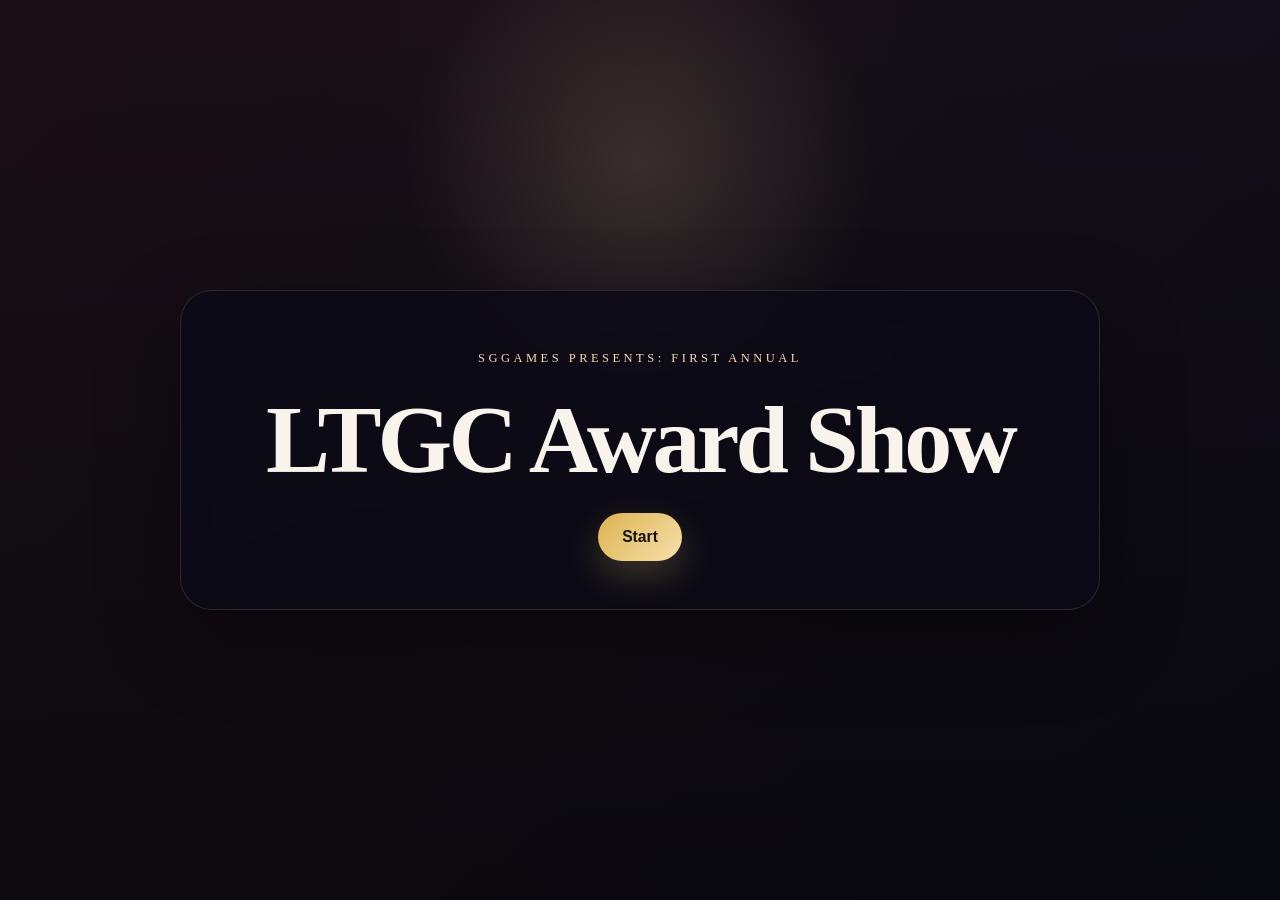
<file: index.html>
<!DOCTYPE html>
<html lang="en">
<head>
  <meta charset="UTF-8" />
  <meta name="viewport" content="width=device-width, initial-scale=1.0" />
  <title>First Annual LTGC Award Show</title>
  <link rel="stylesheet" href="style.css" />
</head>
<body>
  <div class="page-shell">
    <section class="hero-panel view" id="home-section">
      <div class="hero-overlay"></div>
      <div class="hero-content">
        <p class="label">SGGames Presents: First Annual</p>
        <h1>LTGC Award Show</h1>
        <div class="hero-actions">
          <button class="btn btn-primary" id="start-show">Start</button>
        </div>
      </div>
    </section>

    <main class="show-view view hidden" id="show-section">
      <div class="show-header">
        <div class="award-progress" id="award-progress">Award 1 of 1</div>
      </div>

      <section class="award-card" id="award-card">
        <span class="section-label" id="card-label">Current Award</span>
        <div class="award-title" id="award-title">Who&apos;s the...</div>
        <div class="award-note" id="award-note">Click reveal when everyone is ready.</div>
        <div class="winner-stage" id="winner-stage"></div>
        <div class="award-actions">
          <button class="btn btn-outline" id="reveal-winner">Reveal</button>
          <button class="btn btn-primary hidden" id="next-award">Next Award</button>
        </div>
      </section>
    </main>
  </div>

  <script src="script.js"></script>
</body>
</html>
</file>
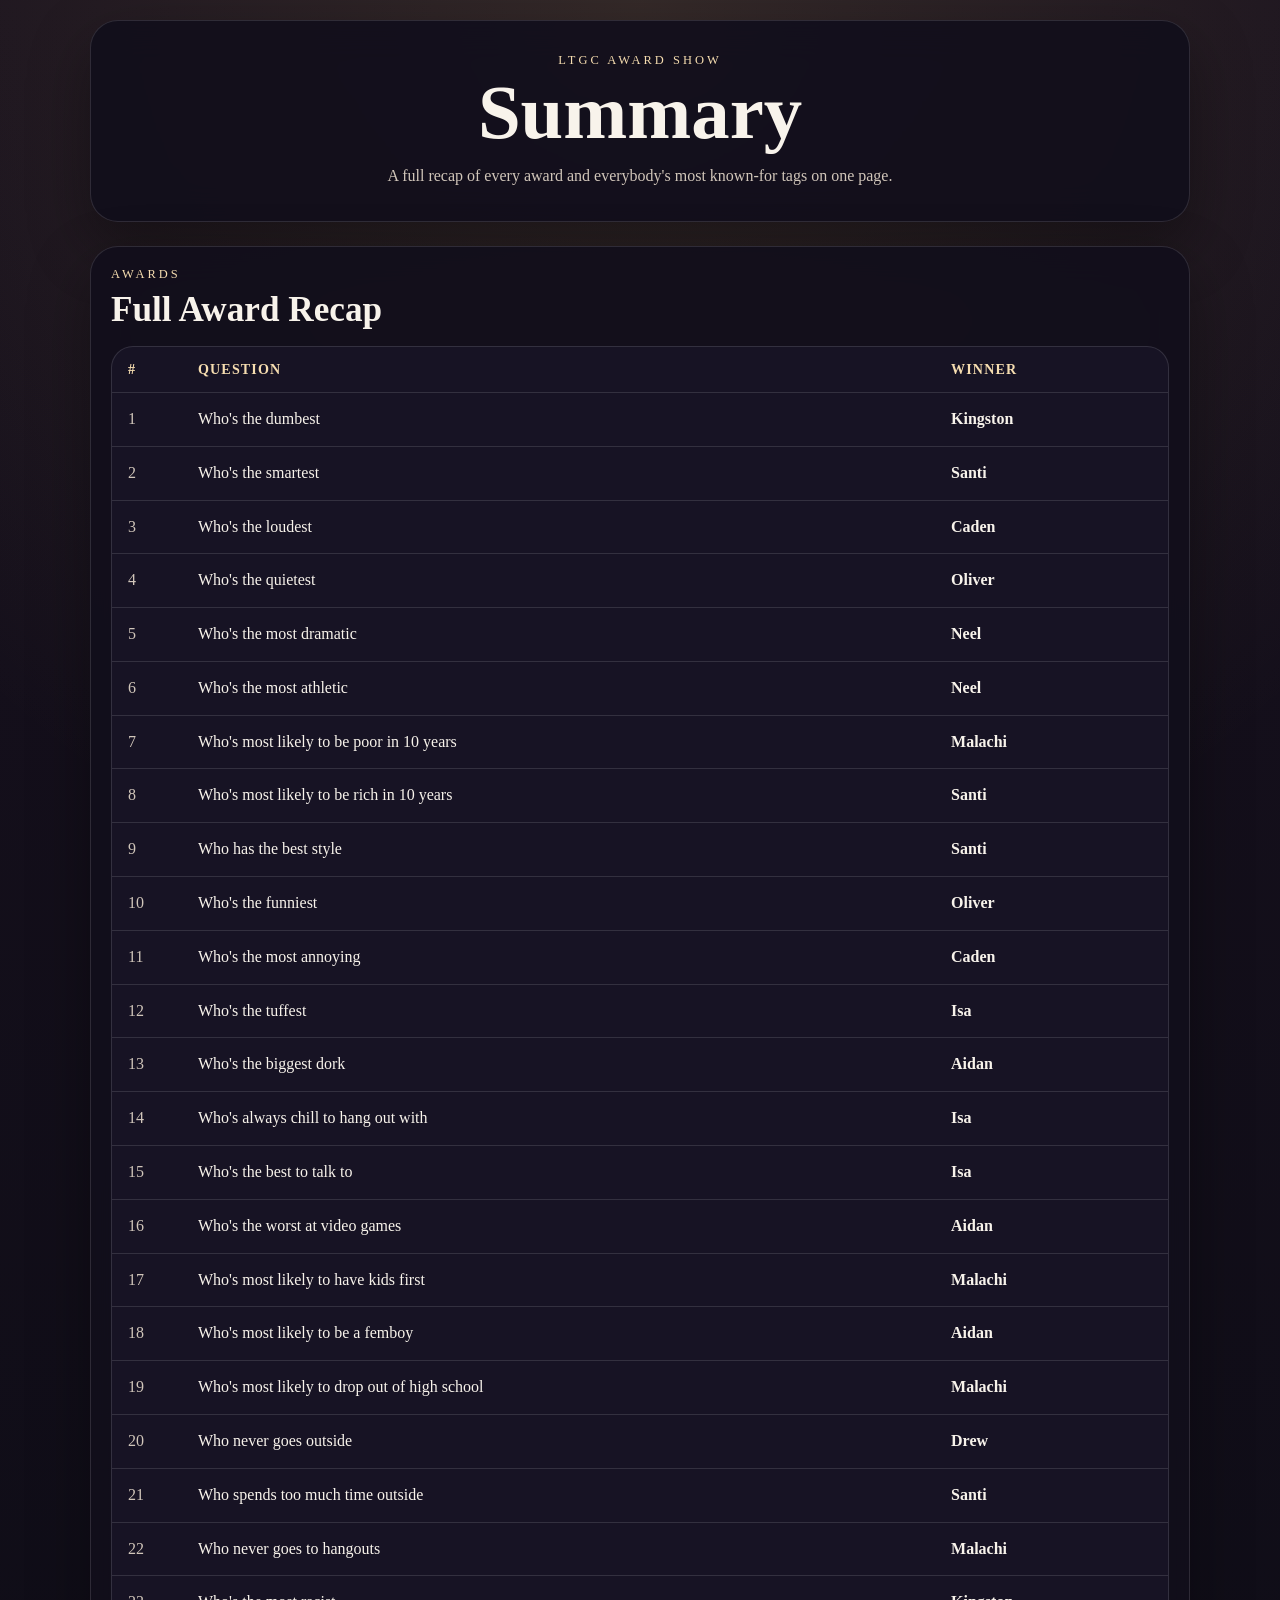
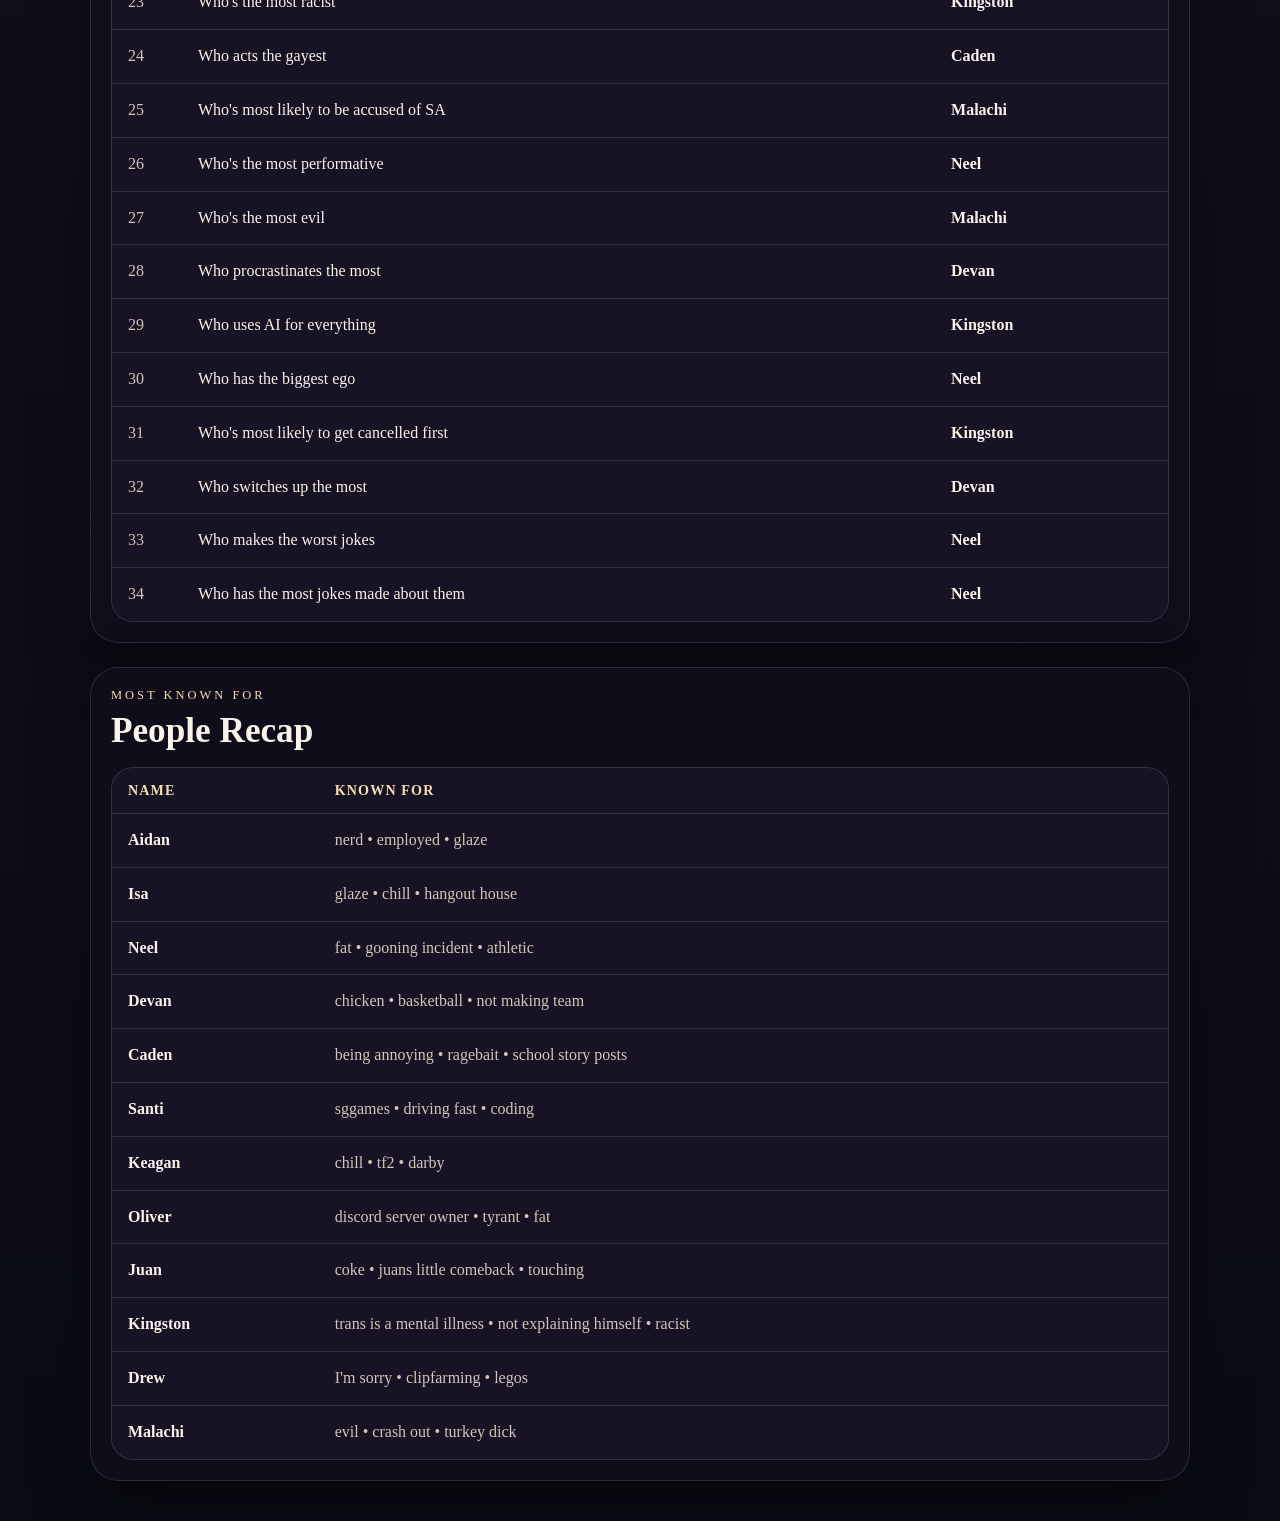
<file: summary/index.html>
<!DOCTYPE html>
<html lang="en">
<head>
  <meta charset="UTF-8" />
  <meta name="viewport" content="width=device-width, initial-scale=1.0" />
  <title>LTGC Award Show Summary</title>
  <link rel="stylesheet" href="summary.css" />
</head>
<body>
  <main class="summary-page">
    <header class="summary-hero">
      <p class="eyebrow">LTGC Award Show</p>
      <h1>Summary</h1>
      <p class="summary-copy">A full recap of every award and everybody&apos;s most known-for tags on one page.</p>
    </header>

    <section class="summary-section">
      <div class="section-heading">
        <p class="eyebrow">Awards</p>
        <h2>Full Award Recap</h2>
      </div>
      <div class="table-shell">
        <table class="summary-table">
          <thead>
            <tr>
              <th scope="col">#</th>
              <th scope="col">Question</th>
              <th scope="col">Winner</th>
            </tr>
          </thead>
          <tbody id="awards-table-body"></tbody>
        </table>
      </div>
    </section>

    <section class="summary-section">
      <div class="section-heading">
        <p class="eyebrow">Most Known For</p>
        <h2>People Recap</h2>
      </div>
      <div class="table-shell">
        <table class="summary-table">
          <thead>
            <tr>
              <th scope="col">Name</th>
              <th scope="col">Known For</th>
            </tr>
          </thead>
          <tbody id="known-for-table-body"></tbody>
        </table>
      </div>
    </section>
  </main>

  <script src="summary.js"></script>
</body>
</html>
</file>
<file: style.css>
/*
gpt generated css page
*/

:root {
  color-scheme: dark;
  --bg-top: #17101d;
  --bg-bottom: #090b13;
  --text: #f8f3eb;
  --muted: #d1c6ba;
  --gold: #e7c46e;
  --gold-soft: #f6ddb0;
  --line: rgba(255, 255, 255, 0.12);
  --surface: rgba(17, 14, 25, 0.94);
  --surface-soft: rgba(255, 255, 255, 0.05);
  --shadow: 0 28px 80px rgba(0, 0, 0, 0.4);
}

* {
  box-sizing: border-box;
}

html,
body {
  margin: 0;
  min-height: 100%;
  background:
    radial-gradient(circle at top, rgba(231, 196, 110, 0.16), transparent 30%),
    linear-gradient(180deg, var(--bg-top) 0%, var(--bg-bottom) 100%);
  color: var(--text);
  font-family: Georgia, "Times New Roman", serif;
}

body {
  overflow-x: hidden;
}

.page-shell {
  min-height: 100vh;
}

.view {
  min-height: 100vh;
}

.hidden {
  display: none !important;
}

.hero-panel,
.show-view {
  position: relative;
  display: flex;
  align-items: center;
  justify-content: center;
  padding: 20px;
}

.hero-panel {
  min-height: 100vh;
  background:
    linear-gradient(135deg, rgba(28, 16, 23, 0.8), rgba(12, 12, 22, 0.9)),
    radial-gradient(circle at center, rgba(255, 255, 255, 0.06), transparent 40%);
}

.hero-overlay {
  position: absolute;
  inset: 0;
  pointer-events: none;
  background:
    radial-gradient(circle at 50% 18%, rgba(255, 231, 179, 0.14), transparent 24%),
    linear-gradient(180deg, transparent 0%, rgba(0, 0, 0, 0.32) 100%);
}

.hero-content,
.award-card {
  position: relative;
  z-index: 1;
  width: min(100%, 920px);
  border-radius: 32px;
  border: 1px solid var(--line);
  box-shadow: var(--shadow);
  backdrop-filter: blur(18px);
}

.hero-content {
  padding: 48px 28px;
  background: rgba(12, 10, 21, 0.82);
  text-align: center;
}

.label,
.section-label {
  display: inline-block;
  text-transform: uppercase;
  letter-spacing: 0.28em;
  color: var(--gold-soft);
  font-size: 0.78rem;
}

.hero-content h1 {
  margin: 16px 0 0;
  font-size: clamp(2.8rem, 10vw, 6rem);
  line-height: 0.94;
  letter-spacing: -0.04em;
}

.subtitle {
  max-width: 640px;
  margin: 20px auto 0;
  color: var(--muted);
  font-size: 1.02rem;
  line-height: 1.75;
}

.hero-actions {
  display: flex;
  justify-content: center;
  margin-top: 28px;
}

.btn {
  border: none;
  cursor: pointer;
  border-radius: 999px;
  padding: 15px 24px;
  font-size: 0.98rem;
  font-weight: 700;
  transition: transform 0.2s ease, box-shadow 0.2s ease, background 0.2s ease, opacity 0.2s ease;
}

.btn:hover:not(:disabled) {
  transform: translateY(-2px);
}

.btn:focus-visible {
  outline: 2px solid rgba(246, 221, 176, 0.9);
  outline-offset: 3px;
}

.btn-primary {
  background: linear-gradient(135deg, #dbb350, #f7e0ab);
  color: #16120e;
  box-shadow: 0 14px 36px rgba(231, 196, 110, 0.24);
}

.btn-outline {
  background: transparent;
  color: var(--text);
  border: 1px solid rgba(231, 196, 110, 0.4);
}

.show-view {
  flex-direction: column;
  justify-content: flex-start;
  gap: 16px;
  padding: 18px;
}

.show-header {
  width: min(100%, 920px);
  display: flex;
  justify-content: center;
}

.award-progress {
  display: inline-flex;
  align-items: center;
  justify-content: center;
  min-height: 48px;
  padding: 10px 16px;
  border-radius: 999px;
  background: rgba(255, 255, 255, 0.07);
  border: 1px solid rgba(255, 255, 255, 0.08);
  color: var(--gold-soft);
  font-size: 0.92rem;
  text-align: center;
}

.award-card {
  min-height: calc(100vh - 104px);
  padding: 24px 18px 20px;
  display: flex;
  flex-direction: column;
  background:
    radial-gradient(circle at top, rgba(231, 196, 110, 0.14), transparent 28%),
    linear-gradient(180deg, rgba(22, 17, 29, 0.98), rgba(10, 11, 18, 0.98));
}

.award-title {
  margin-top: 14px;
  font-size: clamp(2rem, 8vw, 4.8rem);
  line-height: 1.02;
  letter-spacing: -0.04em;
  text-wrap: balance;
}

.award-note {
  margin-top: 12px;
  color: var(--muted);
  font-size: 0.98rem;
  line-height: 1.6;
}

.winner-stage {
  flex: 1;
  display: grid;
  align-items: center;
  padding: 22px 0;
  min-height: 0;
}

.winner-card {
  width: 100%;
  max-width: 100%;
  padding: 24px 18px;
  border-radius: 26px;
  text-align: center;
  background: var(--surface-soft);
  border: 1px solid rgba(231, 196, 110, 0.2);
  box-shadow: 0 20px 44px rgba(0, 0, 0, 0.28);
  animation: reveal-pop 0.5s ease forwards;
}

.winner-ribbon {
  display: inline-flex;
  align-items: center;
  justify-content: center;
  padding: 9px 16px;
  border-radius: 999px;
  background: rgba(231, 196, 110, 0.16);
  color: var(--gold);
  font-weight: 700;
  letter-spacing: 0.08em;
  text-transform: uppercase;
  font-size: 0.76rem;
}

.winner-name {
  margin: 16px 0 0;
  font-size: clamp(2rem, 9vw, 3.8rem);
  line-height: 1.02;
}

.winner-detail {
  margin: 12px 0 0;
  color: var(--muted);
  font-size: 1rem;
  line-height: 1.65;
}

.award-actions {
  display: grid;
  grid-template-columns: 1fr;
  gap: 12px;
}

.known-board {
  width: 100%;
  display: grid;
  grid-template-columns: repeat(2, minmax(0, 1fr));
  gap: 12px;
  align-content: start;
}

.known-card {
  position: relative;
  min-height: 130px;
  border: none;
  padding: 0;
  background: transparent;
  cursor: pointer;
  perspective: 1200px;
}

.known-card:focus-visible {
  outline: 2px solid rgba(246, 221, 176, 0.9);
  outline-offset: 4px;
  border-radius: 22px;
}

.known-card-inner {
  position: relative;
  width: 100%;
  min-height: 130px;
  transform-style: preserve-3d;
  transition: transform 0.6s ease;
}

.known-card.flipped .known-card-inner {
  transform: rotateY(180deg);
}

.known-face {
  position: absolute;
  inset: 0;
  display: flex;
  flex-direction: column;
  justify-content: center;
  align-items: center;
  padding: 18px 14px;
  border-radius: 22px;
  backface-visibility: hidden;
  text-align: center;
  border: 1px solid rgba(255, 255, 255, 0.1);
  box-shadow: 0 14px 28px rgba(0, 0, 0, 0.2);
}

.known-front {
  background: rgba(255, 255, 255, 0.05);
}

.known-back {
  background: rgba(231, 196, 110, 0.12);
  transform: rotateY(180deg);
}

.known-name {
  margin: 0;
  font-size: 1.08rem;
}

.known-prompt,
.known-tags {
  margin: 10px 0 0;
  color: var(--muted);
  font-size: 0.88rem;
  line-height: 1.55;
}

.known-tags {
  color: var(--text);
}

@keyframes reveal-pop {
  0% {
    opacity: 0;
    transform: translateY(14px) scale(0.97);
  }
  100% {
    opacity: 1;
    transform: translateY(0) scale(1);
  }
}

@media (min-width: 700px) {
  .show-view {
    padding: 24px;
  }

  .award-card {
    padding: 34px 34px 28px;
  }

  .award-actions {
    grid-template-columns: repeat(2, minmax(0, 220px));
    justify-content: center;
  }

  .known-board {
    grid-template-columns: repeat(3, minmax(0, 1fr));
    gap: 16px;
  }

  .known-card,
  .known-card-inner {
    min-height: 150px;
  }
}
</file>
<file: summary/summary.css>
:root {
  color-scheme: dark;
  --bg-top: #17101d;
  --bg-bottom: #090b13;
  --panel: rgba(18, 15, 28, 0.92);
  --panel-strong: rgba(24, 20, 37, 0.98);
  --line: rgba(255, 255, 255, 0.12);
  --text: #f8f3eb;
  --muted: #d1c6ba;
  --gold: #f6ddb0;
  --shadow: 0 24px 60px rgba(0, 0, 0, 0.35);
}

* {
  box-sizing: border-box;
}

html,
body {
  margin: 0;
  min-height: 100%;
  background:
    radial-gradient(circle at top, rgba(231, 196, 110, 0.14), transparent 30%),
    linear-gradient(180deg, var(--bg-top) 0%, var(--bg-bottom) 100%);
  color: var(--text);
  font-family: Georgia, "Times New Roman", serif;
}

body {
  padding: 20px 14px 40px;
}

.summary-page {
  width: min(100%, 1100px);
  margin: 0 auto;
  display: grid;
  gap: 24px;
}

.summary-hero,
.summary-section {
  background: var(--panel);
  border: 1px solid var(--line);
  border-radius: 28px;
  box-shadow: var(--shadow);
  backdrop-filter: blur(18px);
}

.summary-hero {
  padding: 32px 20px;
  text-align: center;
}

.summary-section {
  padding: 20px;
}

.eyebrow {
  margin: 0 0 8px;
  color: var(--gold);
  text-transform: uppercase;
  letter-spacing: 0.24em;
  font-size: 0.78rem;
}

h1,
h2,
p {
  margin-top: 0;
}

h1 {
  margin-bottom: 12px;
  font-size: clamp(2.4rem, 8vw, 4.8rem);
  line-height: 0.96;
}

h2 {
  margin-bottom: 0;
  font-size: clamp(1.5rem, 5vw, 2.2rem);
}

.summary-copy {
  max-width: 700px;
  margin: 0 auto;
  color: var(--muted);
  line-height: 1.7;
}

.section-heading {
  margin-bottom: 16px;
}

.table-shell {
  overflow-x: auto;
  border-radius: 22px;
  border: 1px solid var(--line);
  background: var(--panel-strong);
}

.summary-table {
  width: 100%;
  border-collapse: collapse;
  min-width: 620px;
}

.summary-table th,
.summary-table td {
  padding: 14px 16px;
  text-align: left;
  vertical-align: top;
  border-bottom: 1px solid var(--line);
}

.summary-table th {
  color: var(--gold);
  font-size: 0.88rem;
  letter-spacing: 0.08em;
  text-transform: uppercase;
}

.summary-table td {
  line-height: 1.55;
}

.summary-table tbody tr:last-child td {
  border-bottom: none;
}

.index-cell {
  width: 70px;
  color: var(--muted);
}

.winner-cell {
  font-weight: 700;
}

.tags-cell {
  color: var(--muted);
}

@media (max-width: 640px) {
  body {
    padding: 14px 10px 28px;
  }

  .summary-hero,
  .summary-section {
    border-radius: 22px;
  }

  .summary-hero {
    padding: 26px 16px;
  }

  .summary-section {
    padding: 14px;
  }

  .summary-table th,
  .summary-table td {
    padding: 12px 12px;
  }
}
</file>
